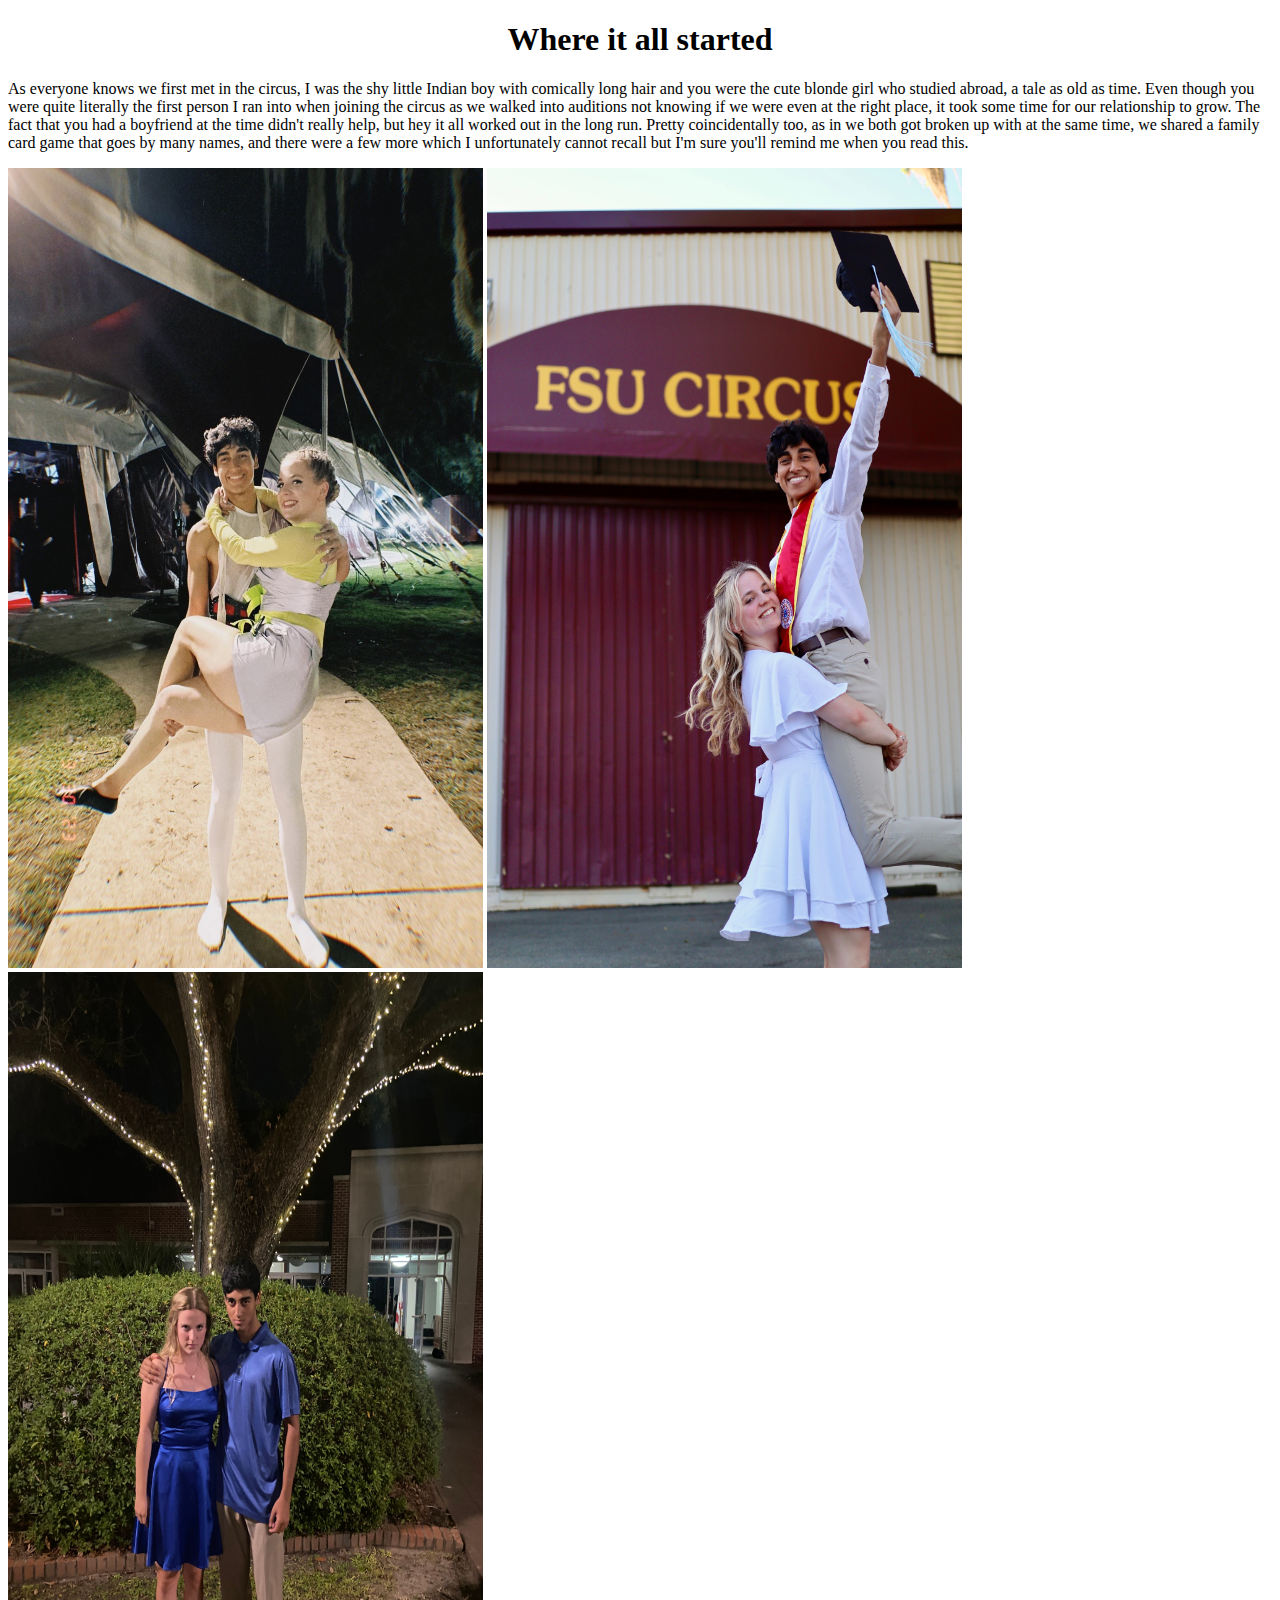
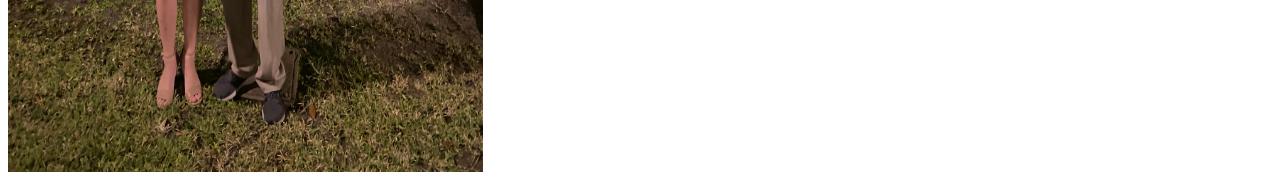
<file: index.html>
<!DOCTYPE html>
<html>
<head>
	<Title> GamesForRiley</title>
</head>
<body>
	<h1 align="center">Where it all started</h1>

	<p align="left">As everyone knows we first met in the circus, 
		I was the shy little Indian boy with comically long hair and you were the cute blonde girl who studied abroad, a tale as old as time.
		Even though you were quite literally the first person I ran into when joining the circus as we walked into auditions not knowing if we were even at the right place,
		it took some time for our relationship to grow. The fact that you had a boyfriend at the time didn't really help, but hey it all worked out in the long run. Pretty coincidentally too,
		as in we both got broken up with at the same time, we shared a family card game that goes by many names, and there were a few more which I unfortunately cannot recall but I'm sure you'll remind me when you read this.</p>

	<img src="Page1circus.jpeg" alt="The circus!" width="475px" height="800px" "style="display:inline-block;">
	<img src="Page1graduation.jpeg" alt="Long distance!" width="475px" height="800px" "style="display:inline-block;">
	<img src="Page1semi.jpeg" alt="Long distance!" width="475px" height="800px" "style="display:inline-block;">















</body>

</html>
</file>
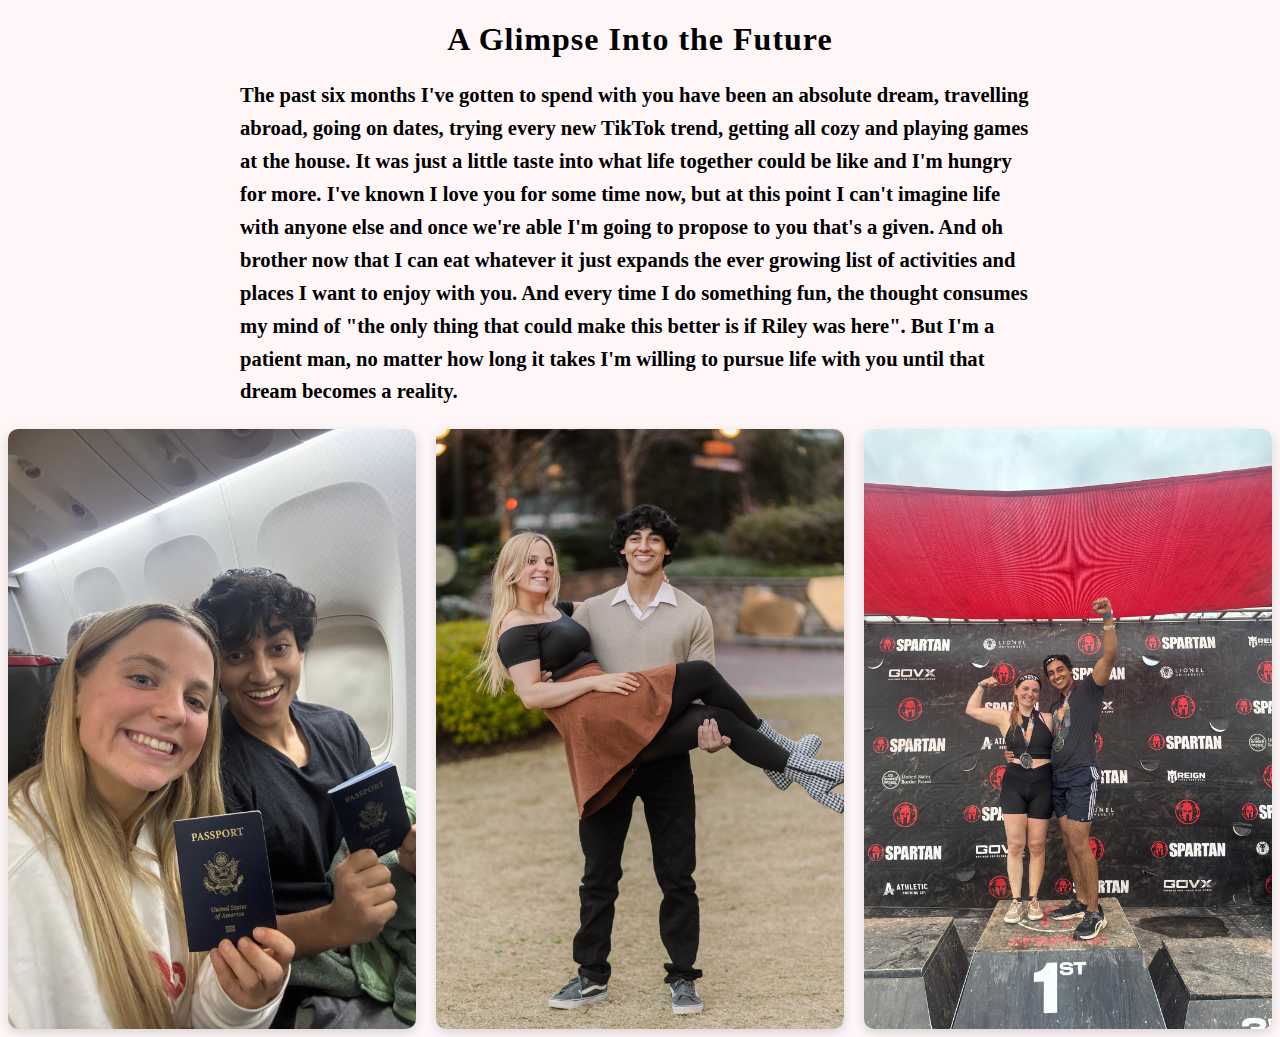
<file: page3.html>
<!DOCTYPE html>
<html>
<head>
	<link rel="stylesheet" href="style.css">
	<Title> GamesForRiley</title>
</head>
<body style="background-color: #fff6f8;">
	<h1 align="center">A Glimpse Into the Future</h1>

<div class="text-section">
	<h3 align="left">The past six months I've gotten to spend with you have been an absolute dream, travelling abroad, going on dates, trying every new TikTok trend, getting all cozy and playing games at the house. It was just a little taste into what life together could be like 
	and I'm hungry for more. I've known I love you for some time now, but at this point I can't imagine life with anyone else and once we're able I'm going to propose to you that's a given. And oh brother now that I can eat whatever it just expands the ever growing list of activities and
	places I want to enjoy with you. And every time I do something fun, the thought consumes my mind of "the only thing that could make this better is if Riley was here". But I'm a patient man, no matter how long it takes I'm willing to pursue life with you until that dream becomes a reality.
	</h3>

</div>


<div class="photo-grid">
	<img src="Page3europe.jpeg" alt="The circus!" width="500px" height="600px" "style="display:inline-block;">
	<img src="Page3charlotte.jpeg" alt="Long distance!" width="500px" height="600px" "style="display:inline-block;">
	<img src="Page3spartan.jpeg" alt="Long distance!" width="496px" height="600px" "style="display:inline-block;">
</div>













</body>

</html>
</file>
<file: style.css>
.photo-grid {
	display: grid;
	grid-template-columns: repeat(auto-fit, minmax(280px, 1fr));
	gap:  20px;
	margin-top: 20px;
}

.photo-grid img {
	width: 100%;
	border-radius: 10px;
	object-fit: cover;
	box-shadow: 0px 4px 12px rgba(0,0,0,0.15);
}

h1 {
	font-family: 'Georgia', serif;
	letter-spacing: 1px;
	font-weight: 600;
	margin-bottom: 10px;
}

.text-section {
	max-width: 800px;
	margin: auto;
	line-height: 1.6;
	font-size: 1.1rem;
}
</file>
